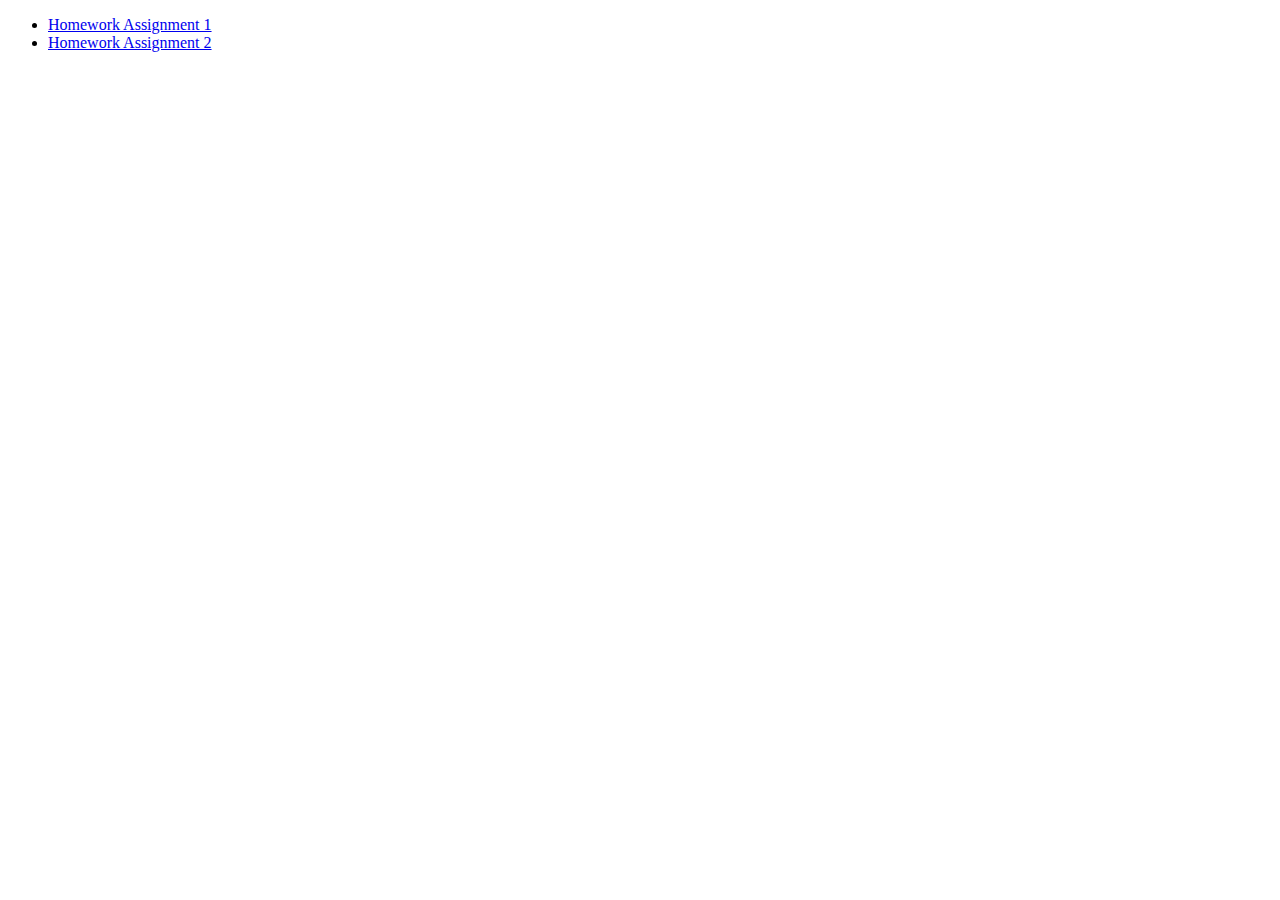
<file: index.html>
<!DOCTYPE html>
<html lang="en">
  <meta charset="UTF-8">
  <title>Page Title</title>
  
  <body>

    <ul>
      <li><a href="solution-hw1">Homework Assignment 1</a></li>
      <li><a href="solution-hw2">Homework Assignment 2</a></li>
    </ul>

  </body>
</html>
</file>
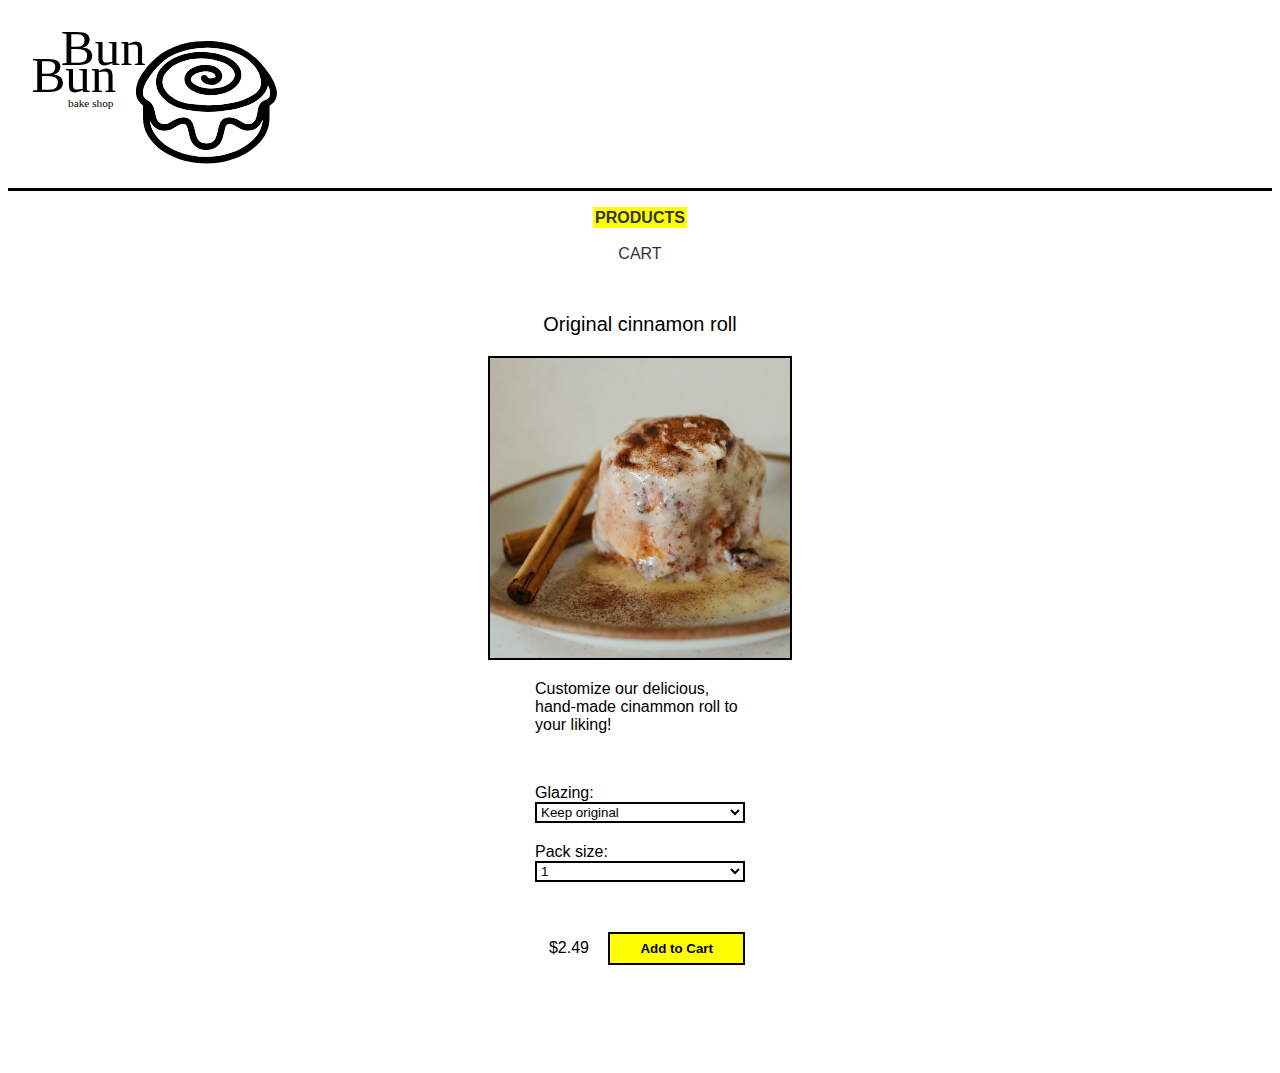
<file: solution-hw1/detail.html>
<!DOCTYPE html>
<html lang="en">
  <head>
    <meta charset="UTF-8">
    <title>Bun Bun bake shop!</title>
    <link rel="stylesheet" href="./styledetail.css">
  </head>


  <body>
    <header>
      <a href="./index.html"><img class="logo" src="./logo/logo-01.svg" alt="Bun Bun Bake Shop Logo"></a>
    </header>

    <div class="contents">
      <div class="centered">
        <br>
        <a id="menu-products" href="./index.html"><b>PRODUCTS</b></a>
        <br><br>
        <a id="menu-cart" href="./cart.html">CART</a>
        <p id="detail-title">Original cinnamon roll</p>
      </div>

      <div class="thumbnail" >
        <img id="detail-img" src="./products/original-cinnamon-roll.jpg" alt="original cinnamon roll">
      </div>

      <div class="detail">
        <div class="left-aligned"> 
          <p class="description">Customize our delicious, hand-made cinammon roll to your liking!</p>
          

          <label for="glazing">Glazing:</label> <br>
          <select name="glazing" id="glazing">
            <option value="keep original">Keep original</option>
            <option value="sugar milk">Sugar milk</option>
            <option value="vanilla milk">Vanilla milk</option>
            <option value="double chocolate">Double chocolate</option>
          </select>

          <label for="pack">Pack size:</label> <br>
          <select name="pack" id="pack">
            <option value="1">1</option>
            <option value="3">3</option>
            <option value="6">6</option>
            <option value="12">12</option>
          </select>

          <div id="action"> $2.49
            <button class="addtocart"><b>Add to Cart</b></button>

          </div>
        </div>
              
      </div>
    </div>
  </body>
</html>
</file>
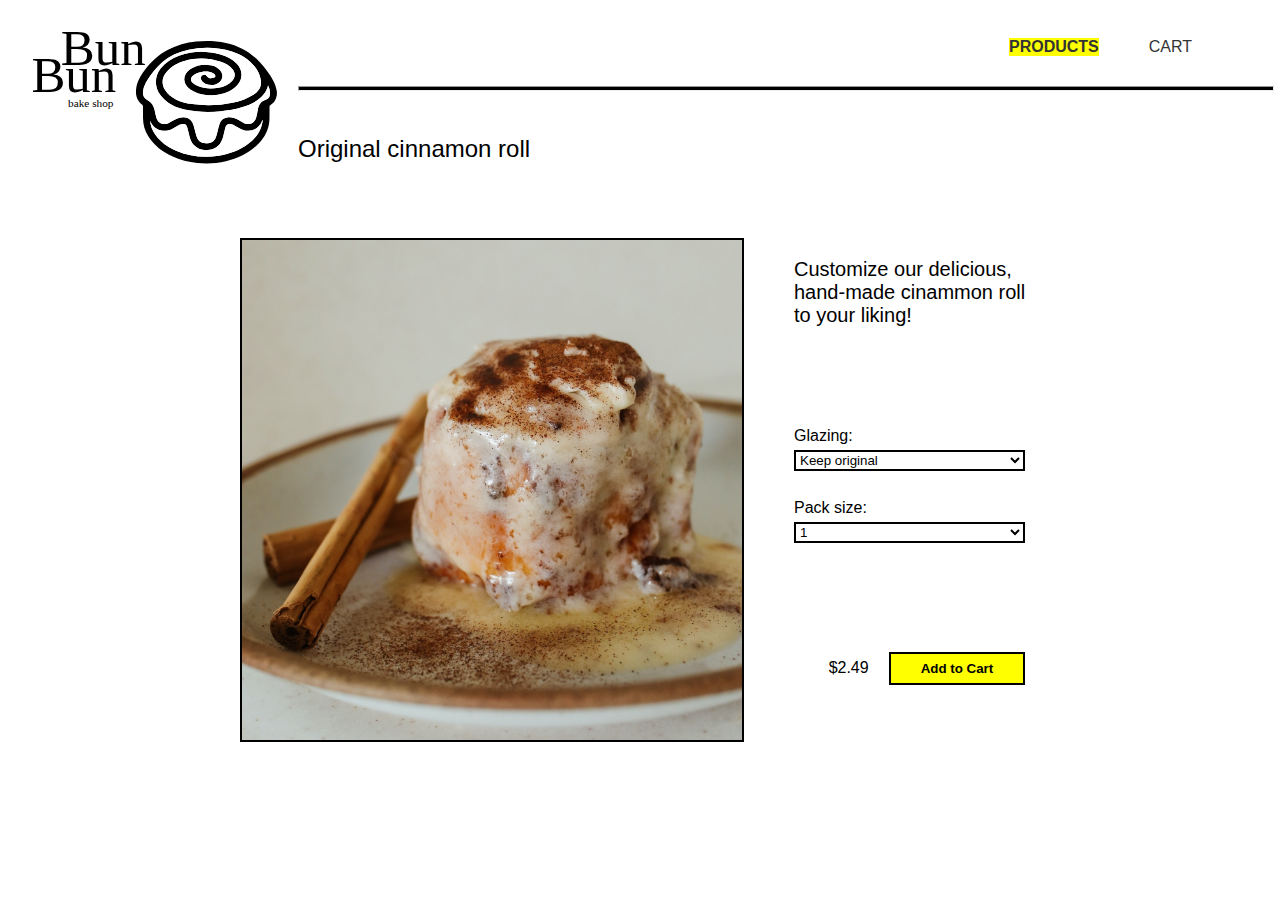
<file: solution-hw2/detail.html>
<!DOCTYPE html>
<html lang="en">
  <head>
    <meta charset="UTF-8">
    <title>Bun Bun bake shop!</title>
    <link rel="stylesheet" href="./style.css">
  </head>


  <body>
    <header>
      <a href="./index.html"><img class="logo" src="./logo/logo-01.svg" alt="Bun Bun Bake Shop Logo"></a>
      <div id="right-header">
        <div id="menu">
          <a id="menu-products" href="./index.html">PRODUCTS</a>
          <a href="./cart.html">CART</a>
        </div>
        <hr class="menu-bar">
        <p id="list-title">Original cinnamon roll</p>
      </div>
    </header>

      <div id="detail-view" >
        <img id="detail-img" src="./products/original-cinnamon-roll.jpg" alt="original cinnamon roll">
        
        <div id="detail-right">
          <p id="detail-desc">Customize our delicious, <br> hand-made cinammon roll <br> to your liking!</p>

          <div id="detail-dropdown">
            <label for="glazing" class="dropdown-label">Glazing:</label> 
            <select name="glazing" id="glazing">
              <option value="keep original">Keep original</option>
              <option value="sugar milk">Sugar milk</option>
              <option value="vanilla milk">Vanilla milk</option>
              <option value="double chocolate">Double chocolate</option>
            </select>

            <br>

            <label for="pack">Pack size:</label>
            <select name="pack" id="pack">
              <option value="1">1</option>
              <option value="3">3</option>
              <option value="6">6</option>
              <option value="12">12</option>
            </select>
          </div>
  
          <div id="detail-price">
            <p id="detail-section-price">$2.49</p>
            <button id="addtocart"><b>Add to Cart</b></button>
          </div>
        </div>
      </div>
  </body>
</html>
</file>
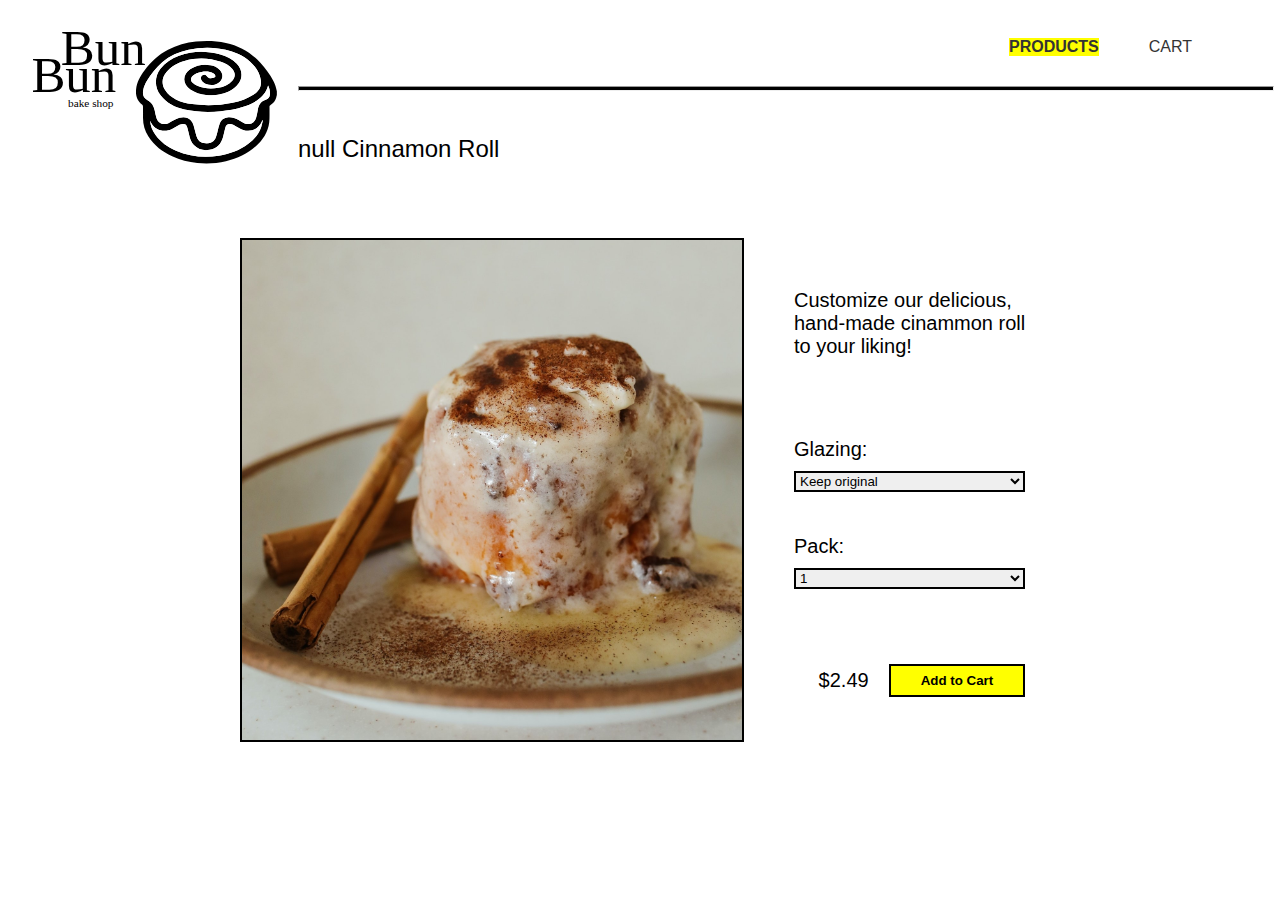
<file: solution-hw4/detail.html>
<!DOCTYPE html>
<html lang="en">
  <head>
    <meta charset="UTF-8">
    <title>Bun Bun bake shop!</title>
    <link rel="stylesheet" href="./style.css">
    <script src="./rollsData.js" defer></script>
    <script src="./script.js" defer></script>
  </head>


  <body>
    <header>
      <a href="./index.html"><img class="logo" src="./logo/logo-01.svg" alt="Bun Bun Bake Shop Logo"></a>
      <div id="right-header">
        <div id="menu">
          <a id="menu-products" href="./index.html">PRODUCTS</a>
          <a href="./cart.html">CART</a>
        </div>
        <hr class="menu-bar">
        <p id="list-title">Original cinnamon roll</p>
      </div>
    </header>

      <div id="detail-view" >
        <img id="detail-img" src="./products/original-cinnamon-roll.jpg" alt="original cinnamon roll">
        
        <div id="detail-right">
          <p id="detail-desc">Customize our delicious, <br> hand-made cinammon roll <br> to your liking!</p>

          <div id="drop-down">
            <label for="glazing">Glazing: </label>
            <select name="glazing" id="glazing" onchange="glazingChange(this)">
              <div class="drop-down-content">
                <option value="keepOriginal">Keep original</option>
                <option value="sugarMilk">Sugar milk</option>
                <option value="vanillaMilk">Vanilla milk</option>
                <option value="doubleChoco">Double chocolate</option>
                </div>
            </select>
            <br>
            <label for="pack">Pack: </label>
            <select name="pack" id="pack" onchange="packChange(this)">
              <div class="drop-down-content">
                <option value="1">1</option>
                <option value="3">3</option>
                <option value="6">6</option>
                <option value="12">12</option>  
              </div>
            </select>
          </div>
  
          <div id="detail-price">
            <p id="detail-section-price"></p>
            <button id="addtocart"><b>Add to Cart</b></button>
          </div>
        </div>
      </div>
  </body>
</html>
</file>
<file: solution-hw1/styledetail.css>
#menu-products {
    background-color: yellow;
    width: fit-content;
    padding: 2px;
}

.logo {
    width: 250px;
    margin-top: 20px;
    margin-left: 20px;
    margin-bottom: 15px;
}

header {
    border-bottom: 3px solid black;
}

#detail-title {
    font-size: 20px;
    margin: 50px 0px 20px;
}

body {
    font-family: Arial, Helvetica, sans-serif;
}

a {
    text-decoration: none;
    color: #333;
    font-size: 16px;
}

.centered {
    text-align: center;
}

.addtocart {
    padding: 7px 30px 7px 30px;
    border: 2px solid black;
    background-color: yellow;
    margin-bottom: 100px;
    margin-left: 15px;
}

#action {
    margin-top: 50px;
}

.drowndown-label {
    margin-bottom: 5px;
}

.glazing {
    margin-top: 50px;
}

.pack {
    margin-top: 30px;
}

.thumbnail{
    text-align: center;
}

#detail-img {
    width: 300px;
    border: 2px solid black;
}

.left-aligned{
    width: 210px;
    margin: 0 auto;
}

#action {
    text-align: right;
}

.description {
    margin-bottom: 50px;
}

#glazing {
    background-color: transparent;
    border: 2px solid black;
    width: 210px;
    margin-bottom: 20px;
}

#pack {
    background-color: transparent;
    border: 2px solid black;
    width: 210px;
    position: relative;
}
</file>
<file: solution-hw2/style.css>
/* MENU AREA */
header {
    display: flex;
}

#right-header{
    width: 100%;
    margin-left: 20px;
}

#menu {
    display: flex;
    justify-content: flex-end;
    align-items: center;
    margin: 30px 80px 30px auto;
}

#menu-products {
    background-color: yellow;
    margin-right: 50px;
    font-weight: bold;
}

#menu-cart {
    background-color: yellow;
    margin-left: 50px;
    font-weight: bold;
}

.menu-bar {
    width: 100%;
    height: 3px;
    background-color: black;
}

#list-title {
    font-size: 24px;
    padding-top: 20px;
}

.logo {
    width: 250px;
    margin-top: 20px;
    margin-left: 20px;
    margin-bottom: 15px;
}

body {
    font-family: Arial, Helvetica, sans-serif;
}

a {
    text-decoration: none;
    color: #333;
    font-size: 16px;
}

/* LIST AREA */
.item-img {
    width: 200px;
    border: 3px solid black;
    display: block;
    margin-bottom: 0px;
}

.item-prices {
    font-weight: 100;
    font-size: 14px;
    margin-top: 0px;
}

.item-name {
    margin-top: 4px;
    margin-bottom: 1px;
}

.list-view{
    display: flex;
    flex-wrap: wrap;
    justify-content: center;
    margin-top: 50px;
    gap: 30px;
}

/* Hover Interaction */
#first-child {
    display: block;
    pointer-events: auto;
}

#first-parent {
    pointer-events: none;
    width: 206px;
    display: block;
    border: 2px solid transparent;
    height: 250px;
    margin-bottom: 30px;
}

#first-parent:hover {
    background-color: yellow;
    font-weight: bold;
}

#second-child {
    display: block;
    pointer-events: auto;
}

#second-parent {
    pointer-events: none;
    width: 206px;
    display: block;
    border: 2px solid transparent;
    height: 250px;
    margin-bottom: 30px;
}

#second-parent:hover {
    background-color: yellow;
    font-weight: bold;
}


#third-child {
    display: block;
    pointer-events: auto;
}

#third-parent {
    pointer-events: none;
    width: 206px;
    display: block;
    border: 2px solid transparent;
    height: 250px;
    margin-bottom: 30px;
}

#third-parent:hover {
    background-color: yellow;
    font-weight: bold;
}

#fourth-child {
    display: block;
    pointer-events: auto;
}

#fourth-parent {
    pointer-events: none;
    width: 206px;
    display: block;
    border: 2px solid transparent;
    height: 250px;
    margin-bottom: 30px;
}

#fourth-parent:hover {
    background-color: yellow;
    font-weight: bold;
}

#fifth-child {
    display: block;
    pointer-events: auto;
}

#fifth-parent {
    pointer-events: none;
    width: 206px;
    display: block;
    border: 2px solid transparent;
    height: auto;
    margin-bottom: 10px;
}

#fifth-parent:hover {
    background-color: yellow;
    font-weight: bold;
}

#sixth-child {
    display: block;
    pointer-events: auto;
}

#sixth-parent {
    pointer-events: none;
    width: 206px;
    display: block;
    border: 2px solid transparent;
    height: 250px;
    margin-bottom: 30px;
}

#sixth-parent:hover {
    background-color: yellow;
    font-weight: bold;
}

/* DETAIL PAGE */
#detail-view{
    display: flex;
    gap: 50px;
    width: 800px;
    margin: 50px auto 100px auto;
}

#detail-img{
    width: 500px;
    border: 2px solid black;
}

#detail-desc{
    font-size: 20px;
    margin-bottom: 100px;
}

#detail-dropdown{
    display: flex;
    flex-direction: column;
    gap: 5px;
}

#glazing {
    background-color: transparent;
    border: 2px solid black;
}

#pack {
    background-color: transparent;
    border: 2px solid black;
}

#detail-price{
    display: flex;
    align-items: center;
    gap: 20px;
    justify-content: flex-end;
    margin-top: 100px;
}

#addtocart {
    padding: 7px 30px 7px 30px;
    border: 2px solid black;
    background-color: yellow;
}

/* CART PAGE */
.cartimg {
    width: 100px;
    border: 2px solid black;
}

#cart-itemlist{
    display: flex;
    flex-direction: column;
    margin-left: 20px;
    width: 100%;
}

.cart-item-firstrow{
    display: flex;
    flex-direction: row;
    gap: 20px;
    align-items: center;
    justify-content: space-between;
    margin-right: 80px;
}

#empty-space {
    width: 250px;
    margin-top: 20px;
    margin-left: 20px;
    margin-bottom: 15px;
    visibility: hidden;
}

#cart-list{
    display: flex;
    margin-top: 50px;
}

#cart-price {
    display: flex;
    flex-direction: column;
}

#cart-price-firstrow {
    display: flex;
    margin-right: 80px;
    margin-left: 124px;
    justify-content: space-between;
    font-size: 20px; 
    align-items: center;
}

.price{
    font-size: 20px;
    text-align: right;
    margin-right: 0px;
}

.remove {
    background-color: transparent;
    border: none;
}

.cart-name {
    width: auto;
    margin: auto auto auto 0px;
    
}

#cart-price-secondrow {
    display: flex;
    justify-content: flex-end;
    margin-right: 80px;
}

#checkout {
    padding-top: 10px;
    padding-bottom: 10px;
    border: 2px solid black;
    background-color: yellow;
    margin-bottom: 100px;
    width: 100px;
}
</file>
<file: solution-hw4/style.css>
/* MENU AREA */
header {
    display: flex;
}

#right-header{
    width: 100%;
    margin-left: 20px;
}

#menu {
    display: flex;
    justify-content: flex-end;
    align-items: center;
    margin: 30px 80px 30px auto;
}

#menu-products {
    background-color: yellow;
    margin-right: 50px;
    font-weight: bold;
}

#menu-cart {
    background-color: yellow;
    margin-left: 50px;
    font-weight: bold;
}

.menu-bar {
    width: 100%;
    height: 3px;
    background-color: black;
}

#list-title {
    font-size: 24px;
    padding-top: 20px;
}

.logo {
    width: 250px;
    margin-top: 20px;
    margin-left: 20px;
    margin-bottom: 15px;
}

body {
    font-family: Arial, Helvetica, sans-serif;
}

a {
    text-decoration: none;
    color: #333;
    font-size: 16px;
}

/* LIST AREA */
.item-img {
    width: 200px;
    border: 3px solid black;
    display: block;
    margin-bottom: 0px;
}

.item-prices {
    font-weight: 100;
    font-size: 14px;
    margin-top: 0px;
}

.item-name {
    margin-top: 4px;
    margin-bottom: 1px;
}

.list-view{
    display: flex;
    flex-wrap: wrap;
    justify-content: center;
    margin-top: 50px;
    gap: 30px;
}

/* Hover Interaction */
#first-child {
    display: block;
    pointer-events: auto;
}

#first-parent {
    pointer-events: none;
    width: 206px;
    display: block;
    border: 2px solid transparent;
    height: 250px;
    margin-bottom: 30px;
}

#first-parent:hover {
    background-color: yellow;
    font-weight: bold;
}

#second-child {
    display: block;
    pointer-events: auto;
}

#second-parent {
    pointer-events: none;
    width: 206px;
    display: block;
    border: 2px solid transparent;
    height: 250px;
    margin-bottom: 30px;
}

#second-parent:hover {
    background-color: yellow;
    font-weight: bold;
}


#third-child {
    display: block;
    pointer-events: auto;
}

#third-parent {
    pointer-events: none;
    width: 206px;
    display: block;
    border: 2px solid transparent;
    height: 250px;
    margin-bottom: 30px;
}

#third-parent:hover {
    background-color: yellow;
    font-weight: bold;
}

#fourth-child {
    display: block;
    pointer-events: auto;
}

#fourth-parent {
    pointer-events: none;
    width: 206px;
    display: block;
    border: 2px solid transparent;
    height: 250px;
    margin-bottom: 30px;
}

#fourth-parent:hover {
    background-color: yellow;
    font-weight: bold;
}

#fifth-child {
    display: block;
    pointer-events: auto;
}

#fifth-parent {
    pointer-events: none;
    width: 206px;
    display: block;
    border: 2px solid transparent;
    height: auto;
    margin-bottom: 10px;
}

#fifth-parent:hover {
    background-color: yellow;
    font-weight: bold;
}

#sixth-child {
    display: block;
    pointer-events: auto;
}

#sixth-parent {
    pointer-events: none;
    width: 206px;
    display: block;
    border: 2px solid transparent;
    height: 250px;
    margin-bottom: 30px;
}

#sixth-parent:hover {
    background-color: yellow;
    font-weight: bold;
}

/* DETAIL PAGE */
#detail-view{
    display: flex;
    gap: 50px;
    width: 800px;
    margin: 50px auto 100px auto;
}

#detail-img{
    width: 500px;
    border: 2px solid black;
}

#detail-right {
    font-size: 20px;
    display: flex;
    flex-direction: column;
    gap: 60px;
    justify-content: center;
}

#drop-down {
    display: flex;
    flex-direction: column;
    gap: 10px;
}

select {
    border: 2px solid black;
}

#detail-price{
    display: flex;
    align-items: center;
    gap: 20px;
    justify-content: flex-end;
}

#addtocart {
    padding: 7px 30px 7px 30px;
    border: 2px solid black;
    background-color: yellow;
}

/* CART PAGE */
.cartimg {
    width: 100px;
    border: 2px solid black;
}

#cart-itemlist{
    display: flex;
    flex-direction: column;
    margin-left: 20px;
    width: 100%;
}

.cart-item-firstrow{
    display: flex;
    flex-direction: row;
    gap: 20px;
    align-items: center;
    justify-content: space-between;
    margin-right: 80px;
}

#empty-space {
    width: 250px;
    margin-top: 20px;
    margin-left: 20px;
    margin-bottom: 15px;
    visibility: hidden;
}

#cart-list{
    display: flex;
    margin-top: 50px;
}

#cart-price {
    display: flex;
    flex-direction: column;
}

#cart-price-firstrow {
    display: flex;
    margin-right: 80px;
    margin-left: 124px;
    justify-content: space-between;
    font-size: 20px; 
    align-items: center;
}

.price{
    font-size: 20px;
    text-align: right;
    margin-right: 0px;
}

.remove {
    background-color: transparent;
    border: none;
}

.cart-name {
    width: auto;
    margin: auto auto auto 0px;
    
}

#cart-price-secondrow {
    display: flex;
    justify-content: flex-end;
    margin-right: 80px;
}

#checkout {
    padding-top: 10px;
    padding-bottom: 10px;
    border: 2px solid black;
    background-color: yellow;
    margin-bottom: 100px;
    width: 100px;
}
</file>
